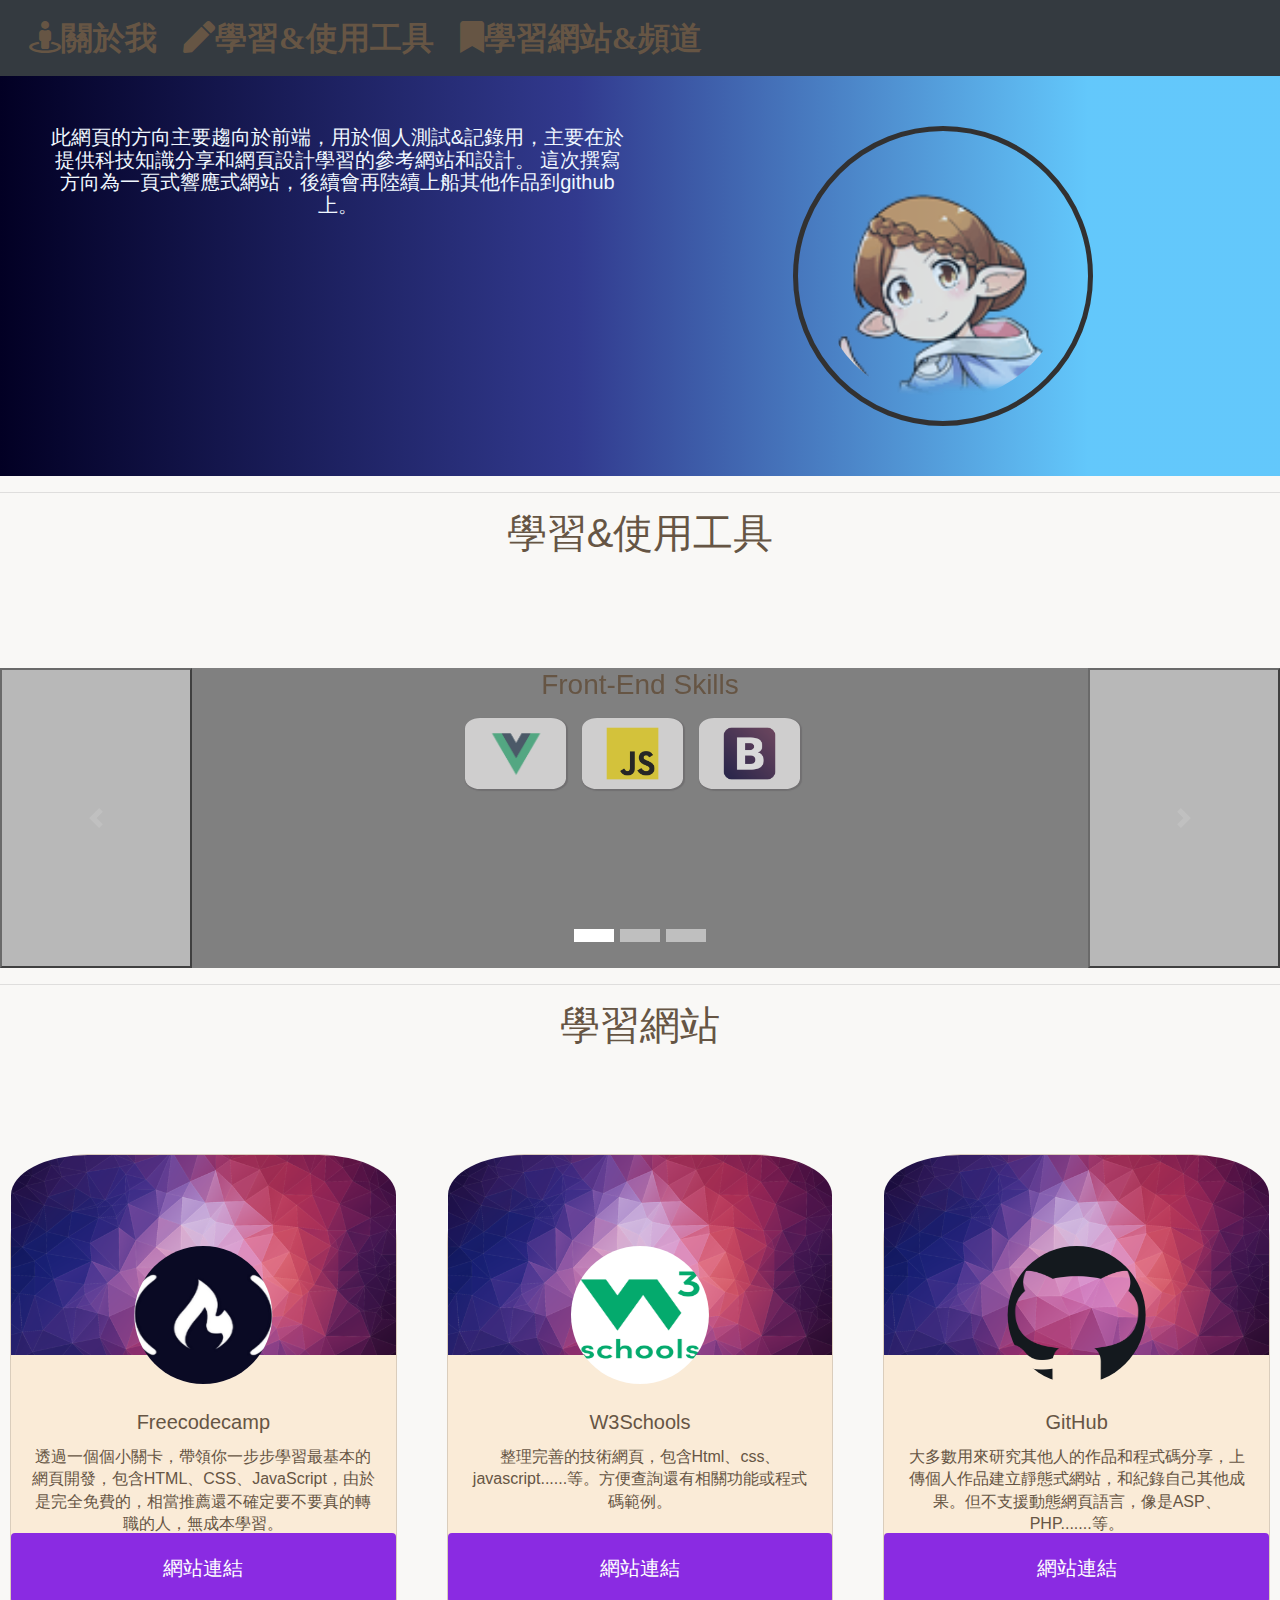
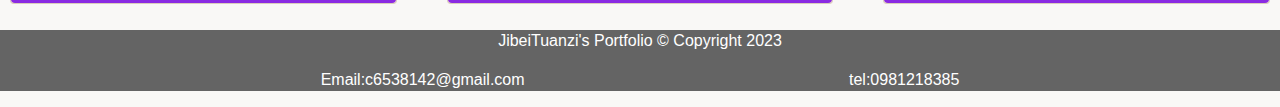
<file: Mainpage.html>
<!DOCTYPE html>
<html lang="en">
<head>
    <meta charset="UTF-8">
    <meta name="viewport" content="width=device-width, initial-scale=1.0">
    <meta http-equiv="X-UA-Compatible" content="ie=edge">
    <title>KibiDango's Website</title>
    <!-- Latest compiled and minified CSS -->
    <link rel="stylesheet" href="https://maxcdn.bootstrapcdn.com/bootstrap/4.5.2/css/bootstrap.min.css">
    
    <!-- jQuery library -->
    <script src="https://ajax.googleapis.com/ajax/libs/jquery/3.5.1/jquery.min.js"></script>
    
    <!-- Popper JS -->
    <script src="https://cdnjs.cloudflare.com/ajax/libs/popper.js/1.16.0/umd/popper.min.js"></script>
    
    <!-- Latest compiled JavaScript -->
    <script src="https://maxcdn.bootstrapcdn.com/bootstrap/4.5.2/js/bootstrap.min.js"></script> 
  
    <link href="fontawesome-free-5.10.2-web/fontawesome-free-5.10.2-web/css/all.css" rel="stylesheet">

    <!--Boostrap 連結-->

    <link href="https://cdn.jsdelivr.net/npm/bootstrap@5.0.2/dist/css/bootstrap.min.css" rel="stylesheet" integrity="sha384-EVSTQN3/azprG1Anm3QDgpJLIm9Nao0Yz1ztcQTwFspd3yD65VohhpuuCOmLASjC" crossorigin="anonymous">

    <!--Boostrap bundle-->
    
    <script src="https://cdn.jsdelivr.net/npm/bootstrap@5.0.2/dist/js/bootstrap.bundle.min.js" integrity="sha384-MrcW6ZMFYlzcLA8Nl+NtUVF0sA7MsXsP1UyJoMp4YLEuNSfAP+JcXn/tWtIaxVXM" crossorigin="anonymous"></script>
    
    <!-- Myself css-->

    <link rel="stylesheet" href="css/mainpage.css"/>

</head>
<body> 
  <main>
  <!--LOGO-->
      <nav class="navbar navbar-expand-md bg-dark navbar-dark">
          <button class="navbar-toggler" type="button" data-toggle="collapse" data-target="#collapsibleNavbar">
            <span class="navbar-toggler-icon"></span>
          </button>
          <div class="collapse navbar-collapse" id="collapsibleNavbar">
            <ul class="navbar-nav">
              <li class="nav-item">
                <a class="nav-link" href="#aboutme"><i class="fas fa-street-view fa-2x">關於我</i></a>
              </li>
              <li class="nav-item">
                <a class="nav-link" href="#Study&Use Tool"><i class="fas fa-pen fa-2x">學習&使用工具</i></a>
              </li>
              <li class="nav-item">
                <a class="nav-link" href="#Study Website"><i class="fas fa-bookmark fa-2x">學習網站&頻道</i></a>
              </li>    
            </ul>
          </div>  
      </nav>

  <!--Header-->

  <section class="aboutme" id="aboutme">  
    <div class="container-intro text-center">
      <div class="row">
        <div class="col-sm-6">
          <p style="color: aliceblue;">
            此網頁的方向主要趨向於前端，用於個人測試&記錄用，主要在於提供科技知識分享和網頁設計學習的參考網站和設計。
            這次撰寫方向為一頁式響應式網站，後續會再陸續上船其他作品到github上。
          </p>
        </div>
        <div class="col-sm-6">
          <img class="pic-intro" src="images/Stamp265.png">
        </div>
      </div>
    </div>
  </section>
  
  <!--Body-->
  

  <!--Study&Use Tool-->
  <section class="section-skills parallax-container scrollspy" id="skill" >
    <blockquote>
      <header>
       <hr />
        <p class="Study&Use Tool" id="Study&Use Tool">
          <h1>學習&使用工具</h1>
       </p>
      </header>
    </blockquote>
    <!--投影片設計-->
      <div id="slideshow" class="carousel slide " data-bs-ride="carousel" style="background-color: gray;">
        <!----Front-End---->
        <div class="carousel-item active" href="#frontEnd!" id="front-end-carousel-item" alt="First slide">          
          <h3>Front-End Skills</h3>
          <div class="row">
            <div class="carousel-logo col s2 z-depth-5 tooltip">
              <img src="./images/skills/Vue.png" alt="Vue.js Logo" class="responsive-img">
              <span class="tooltip-text">Vue.js</span>
            </div>
            <div class="carousel-logo col s2 tooltip">
              <img src="./images/skills/JavaScript.png" alt="JavaScript Logo" class="responsive-img">
              <span class="tooltip-text">JavaScript</span>
            </div>
            <div class="carousel-logo col s2 tooltip">
              <img src="./images/skills/Bootstrap.png" alt="Bootstrap Logo" class="responsive-img">
              <span class="tooltip-text">Bootstrap</span>
            </div>
          </div>
        </div>
        <!----Back-End---->
        <div class="carousel-item white-text valign-wrapper " href="#backEnd!" alt="Second slide">
          <h3>Back-End Skills</h3>
          <div class="row">
            <div class="carousel-logo col s2 tooltip">
              <img src="./images/skills/NodeJS.png" alt="NodeJS Logo" class="responsive-img">
              <span class="tooltip-text">NodeJS</span>
            </div>
            <div class="carousel-logo col s2 tooltip">
              <img src="./images/skills/MySQL.png" alt="MySQL Logo" class="responsive-img">
              <span class="tooltip-text">MySQL</span>
            </div>
          </div>
        </div>
        <!----Other Skills ans Tools---->
        <div class="carousel-item white-text valign-wrapper " href="#others!" alt="Third slide">
            <h3>Tools &amp; Others</h3>
           <div class="row">
            <div class="carousel-logo col s2 tooltip">
              <img src="./images/skills/GitHub.png" alt="GitHub Logo" class="responsive-img">
              <span class="tooltip-text">GitHub</span>
            </div>
            <div class="carousel-logo col s2 tooltip">
              <img src="./images/skills/Git.png" alt="Git Logo" class="responsive-img">
              <span class="tooltip-text">Git</span>
            </div>
            <div class="carousel-logo col s2 tooltip">
              <img src="./images/skills/Chrome.png" alt="Chrome Logo" class="responsive-img">
              <span class="tooltip-text">Chrome Extension</span>
            </div>
          </div>
       </div>

      <!-- 左邊按鈕 -->
      <button class="carousel-control-prev" type="button" data-bs-target="#slideshow" data-bs-slide="prev">
        <span class="carousel-control-prev-icon"></span>
      </button>
      <!-- 右邊按鈕 -->
      <button class="carousel-control-next" type="button" data-bs-target="#slideshow" data-bs-slide="next">
        <span class="carousel-control-next-icon"></span>
      </button>
        <!---指示按鈕-->
       <ol class="carousel-indicators">
        <li  data-bs-target="#slideshow" data-bs-slide-to="0" class="active">
        </li>
        <li  data-bs-target="#slideshow" data-bs-slide-to="1" >
        </li>
        <li  data-bs-target="#slideshow" data-bs-slide-to="2" >
        </li>
      </div>                                     
    </div>


  </section>

  <!--Study Website-->
  <section>
    <blockquote>
      <header>
       <hr />
        <p class="Study Website" id="Study Website">
          <h1>學習網站</h1>
       </p>
      </header>
    <div class="container-card text-center">
      <div class="row">
        <!---第一個介紹網站-->
        <div class="col-sm-4">
          <div class="card">
            <div class="banner-image"  style="background-image: url(images/background.png);"></div>
            <img src="images/Webimage/freecodecamp-icon.jpg" alt="profile pic" class="profile-img">
            <div class="card-body">
              <h5 class="card-title">Freecodecamp</h5>
              <p class="card-text">透過一個個小關卡，帶領你一步步學習最基本的網頁開發，包含HTML、CSS、JavaScript，由於是完全免費的，相當推薦還不確定要不要真的轉職的人，無成本學習。</p>
              <a href="https://www.freecodecamp.org/" class="btn btn-primary">網站連結</a>
            </div>
          </div>
        </div>
          <!---第二個介紹網站-->
        <div class="col-sm-4">
          <div class="card">
            <div class="banner-image" style="background-image: url(images/background.png);"></div>
            <img src="images/Webimage/w3school-icon.png" alt="profile pic" class="profile-img">
            <div class="card-body">
              <h5 class="card-title">W3Schools</h5>
              <p class="card-text">整理完善的技術網頁，包含Html、css、javascript......等。方便查詢還有相關功能或程式碼範例。</p>
              <a href="https://www.w3schools.com/" class="btn btn-primary">網站連結</a>
            </div>
          </div>
        </div>
        <!---第三個介紹網站-->
        <div class="col-sm-4">
          <div class="card">
            <div class="banner-image" style="background-image: url(images/background.png);"></div>
            <img src="images/Webimage/github-icon.png" alt="profile pic" class="profile-img">
            <div class="card-body">
              <h5 class="card-title">GitHub</h5>
              <p class="card-text">大多數用來研究其他人的作品和程式碼分享，上傳個人作品建立靜態式網站，和紀錄自己其他成果。但不支援動態網頁語言，像是ASP、PHP.......等。</p>
              <a href="https://github.com/" class="btn btn-primary">網站連結</a>
            </div>
          </div>
        </div>
        <!-----分割線---->
      </div>
    </div>
  </section>

  <!--Footer-->

  <footer>
    <nav class="col" style="background-color:rgb(100,100,100); width: 100% ; ">
      <p style="text-align: center; color: white;">JibeiTuanzi's Portfolio &copy; Copyright 2023</p> 
      <p style="color: white;">
        Email:c6538142@gmail.com 　　　　　　　　　　　　　　　　　　　　tel:0981218385
      </p>
    </nav>
  </footer>
  </main>
</body>
</html>
</file>
<file: css/mainpage.css>
header, section, footer, aside, nav, article, figure, figcaption{
    display: block;
}

.studybook{
    width: 40px;
    height: 40px;
}

body{
    color: #9e6b6b;
    background-color: #f9f8f6;
    background-position: center;
    font-family: Georgia,times,serif;
    line-height: 1.4em;
    margin: 0px;
}
.wrapper{
    width: 940px;
    margin:20px auto 20px auto;
    border: 2px solid #ffffff;
    background-color: #ffffff;
}
header{
    height: 160px;

}

hgroup{
    margin-top: 40px;
}

figure{
    float: left;
    width: 290px;
    height: 220px;
    padding: 5px;
    margin: 20px;
    border: solid #eeeeee;
}

figcaption{
    font-size: 90%;
    text-align: left;
}
section.courses{
    float: left;
    width: 659px;
    border-right: 1px solid #eeeeee;
}

article{
    clear:both;
    overflow: auto;
    width: 100%;
}

aside{
    width: 230px;
    float: left;
    padding: 0px 0px 0px 20px;
}

aside section a{
    display: block;
    
}
/*---------------------------------------------------------------------*/
h1{
    text-align: center;
}
*{
    font-family: Arial, Verdana, sans-serif;
    color: #665544;
    text-align: center;
}
#nav , #feature, .article, #footer{
    background-color: #efefef;
    margin-top: 20px;
    padding: 10px 0px 5px 0px;
}
#feature, .article{
    height: 100px;
}
li{
    display: inline;
    padding: 5px;
}
.col-sm-4{
    text-align: center;
}

/*---test---*/

.section-skills .overlay {
  width: 100%;
  background-color: rgba(70, 68, 68, 0.6)
}

.section-skills .carousel {
  height: 300px !important;
}

.carousel.carousel-slider .carousel-item h3 {
  text-shadow: 1px 1px 4px #232222;
}

.carousel.carousel-slider .carousel-item {
  min-height: unset;
}

.carousel .row {
  max-height: 150px;
  margin-top: 1rem;
  display: flex;  
  justify-content: center;
}

.carousel .row .col.s2 {
  max-width: 101px;
  margin-left: unset;
}

.carousel img.responsive-img {
  width: 100%;
  max-width: 120px;
}

.carousel-logo {
  margin: 0 1rem;
  background-color: rgb(241, 240, 240);
  border-radius: 15%;
  -webkit-box-shadow: 1px 1px 1px 1px rgba(107,105,107,1);
  -moz-box-shadow: 1px 1px 1px 1px rgba(107,105,107,1);
  box-shadow: 1px 1px 1px 1px rgba(107,105,107,1);
  opacity: .7;
}

.carousel-logo:hover {
  opacity: .9;
  transition: opacity .2s linear;
  -webkit-transition: opacity .2s linear;
}

.tooltip {
    position: relative;
    display: inline-block;
  }
  
  .tooltip .tooltip-text {
    position: absolute;
    top: 110%;
    left: 50%;
    z-index: 1;
    padding: 5px 5px;
    color: #fff;
    background-color: rgba(0, 0, 0, .7);
    border-radius: 5px;
    visibility: hidden;
    transform: translateX(-50%);
  }
  
  .tooltip:hover .tooltip-text {
    visibility: visible;
  }


/*---aboutme------*/

.container-intro{
  background: rgb(2,0,36);
  background: linear-gradient(90deg, rgba(2,0,36,1) 0%, rgba(9,19,121,0.8323704481792717) 45%, rgba(0,168,255,0.6054796918767507) 85%);
  
  padding: 50px;
  color: white;
  font-size: 20px;
}

.pic-intro{
  width: 300px;
  height: 300px;
  border: 5px solid rgb(50, 49, 49);
  border-radius: 50%;
  padding: 20px;
}

/*-----Webintro-----*/

.profile-img{
  width: 150px;
  height: 150px;
  clip-path: circle(40%);

  display: block;
  margin-right: auto;
  margin-left: auto;
  width: 50%;
  margin-top: -30%;
}

.card{
  background-color: antiquewhite;
  height: 450px;
  border-top-left-radius: 20%;
  border-top-right-radius: 20%;

  margin: 10px;
}

.banner-image{
  height: 200px;
  width: 100%;
  background-position: center;
  background-repeat: no-repeat;
  background-size: cover;
  border-top-left-radius: 20%;
  border-top-right-radius: 20%;
}

.btn{
  width: 100%;
  border: none;
  font-size: 20px;
  color: white;
  background-color: blueviolet;
  padding: 20px;

  position: absolute;
  bottom: 0;
  left: 0;
}
</file>
